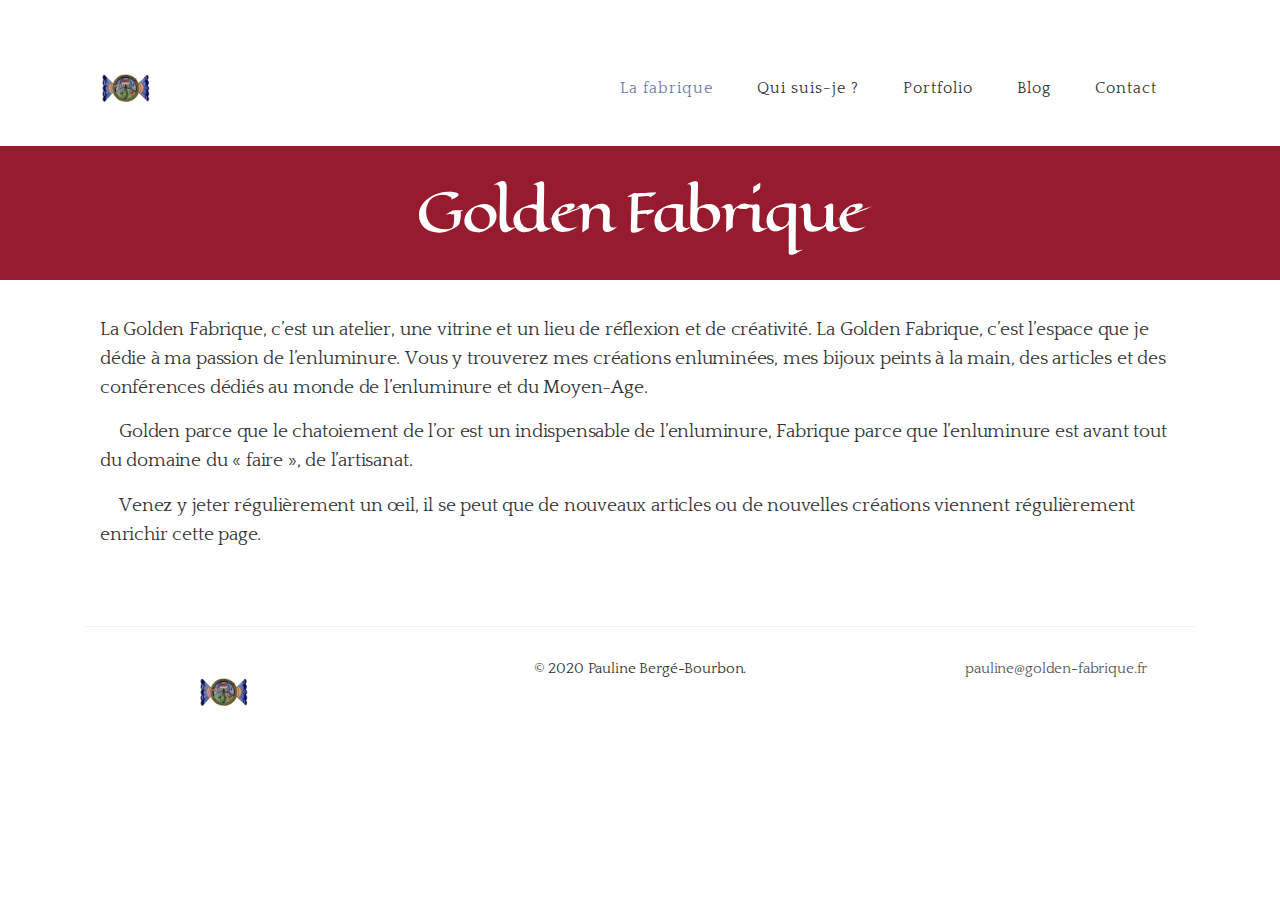
<file: index.html>
<!DOCTYPE html>
<html lang="fr">
<head>
    <meta charset="UTF-8" />
    <meta name="description" content="Pauline Bergé-Bourbon est enlumineresse, diplômée de l'Institut Supérieur Européen de l'Enluminure et du Manuscrit, elle réalise une large palette d'oeuvres sur commande." />
    <meta name="keywords" content="art enluminure manuscrit dorure dessin moyen-age bijoux" />
    <meta name="author" content="Pauline Bergé-Bourbon" />

    <title>Golden Fabrique</title>

    <link rel="stylesheet" href="https://stackpath.bootstrapcdn.com/bootstrap/4.4.1/css/bootstrap.min.css" integrity="sha384-Vkoo8x4CGsO3+Hhxv8T/Q5PaXtkKtu6ug5TOeNV6gBiFeWPGFN9MuhOf23Q9Ifjh" crossorigin="anonymous">
    <link href="https://fonts.googleapis.com/css?family=Quattrocento|Eagle+Lake&display=swap" rel="stylesheet"> 

    <link rel="stylesheet" href="resources/css/style.css" />
    <link rel="icon" type="image/png" href="resources/images/logo.png">
</head>
<body class="container-md">
    <nav class="navbar navbar-expand-lg navbar-light">
        <a href="index.html" class="navbar-brand">
            <img src="resources/images/logo.png" width="50" />
        </a>

        <button 
            class="navbar-toggler" 
            type="button" 
            data-toggle="collapse" 
            data-target="#navbarContent" 
            aria-controls="navbarContent" 
            aria-expanded="false" 
            aria-label="Toggle navigation">
            <span class="navbar-toggler-icon"></span>
        </button>

        <div class="collapse navbar-collapse" id="navbarContent">
            <ul class="navbar-nav">
                <li class="active"><a href="index.html">La fabrique</a></li>
                <li><a href="presentation.html">Qui suis-je ?</a></li>
                <li><a href="portfolio.html">Portfolio</a></li>
                <li><a href="blog.html">Blog</a></li>
                <li><a href="contact.html">Contact</a></li>
            </ul>
        </div>
    </nav>

    <section id="index" class="container">
        <h1>Golden Fabrique</h1>

        <p>
            La Golden Fabrique, c’est un atelier, une vitrine et un lieu de réflexion et de créativité. La Golden Fabrique, c’est l’espace que je dédie à ma passion de l’enluminure. Vous y trouverez mes créations enluminées, mes bijoux peints à la main, des articles et des conférences dédiés au monde de l’enluminure et du Moyen-Age.
        </p>
        <p>
            Golden parce que le chatoiement de l’or est un indispensable de l’enluminure, Fabrique parce que l’enluminure est avant tout du domaine du « faire », de l’artisanat.
        </p>
        <p>
            Venez y jeter régulièrement un œil, il se peut que de nouveaux articles ou de nouvelles créations viennent régulièrement enrichir cette page.
        </p>
    </section>

    <footer>
        <div class="container">
            <div class="row">
                <div class="col-md-3 col-sm-12">
                    <img src="resources/images/logo.png" width="50" />
                </div>

                <div class="col-md-6 col-sm-12">
                    <p>© 2020 Pauline Bergé-Bourbon.</p>
                </div>
                <div class="col-md-3 col-sm-12">
                    <p><a href="mailto:pauline@golden-fabrique.fr">pauline@golden-fabrique.fr</a></p>
                </div>
            </div>
        </div>
    </footer>

    <!-- SCRIPTS -->
    <script src="https://code.jquery.com/jquery-3.4.1.slim.min.js" integrity="sha384-J6qa4849blE2+poT4WnyKhv5vZF5SrPo0iEjwBvKU7imGFAV0wwj1yYfoRSJoZ+n" crossorigin="anonymous"></script>
    <script src="https://cdn.jsdelivr.net/npm/popper.js@1.16.0/dist/umd/popper.min.js" integrity="sha384-Q6E9RHvbIyZFJoft+2mJbHaEWldlvI9IOYy5n3zV9zzTtmI3UksdQRVvoxMfooAo" crossorigin="anonymous"></script>
    <script src="https://stackpath.bootstrapcdn.com/bootstrap/4.4.1/js/bootstrap.min.js" integrity="sha384-wfSDF2E50Y2D1uUdj0O3uMBJnjuUD4Ih7YwaYd1iqfktj0Uod8GCExl3Og8ifwB6" crossorigin="anonymous"></script>
</body>
</html>
</file>
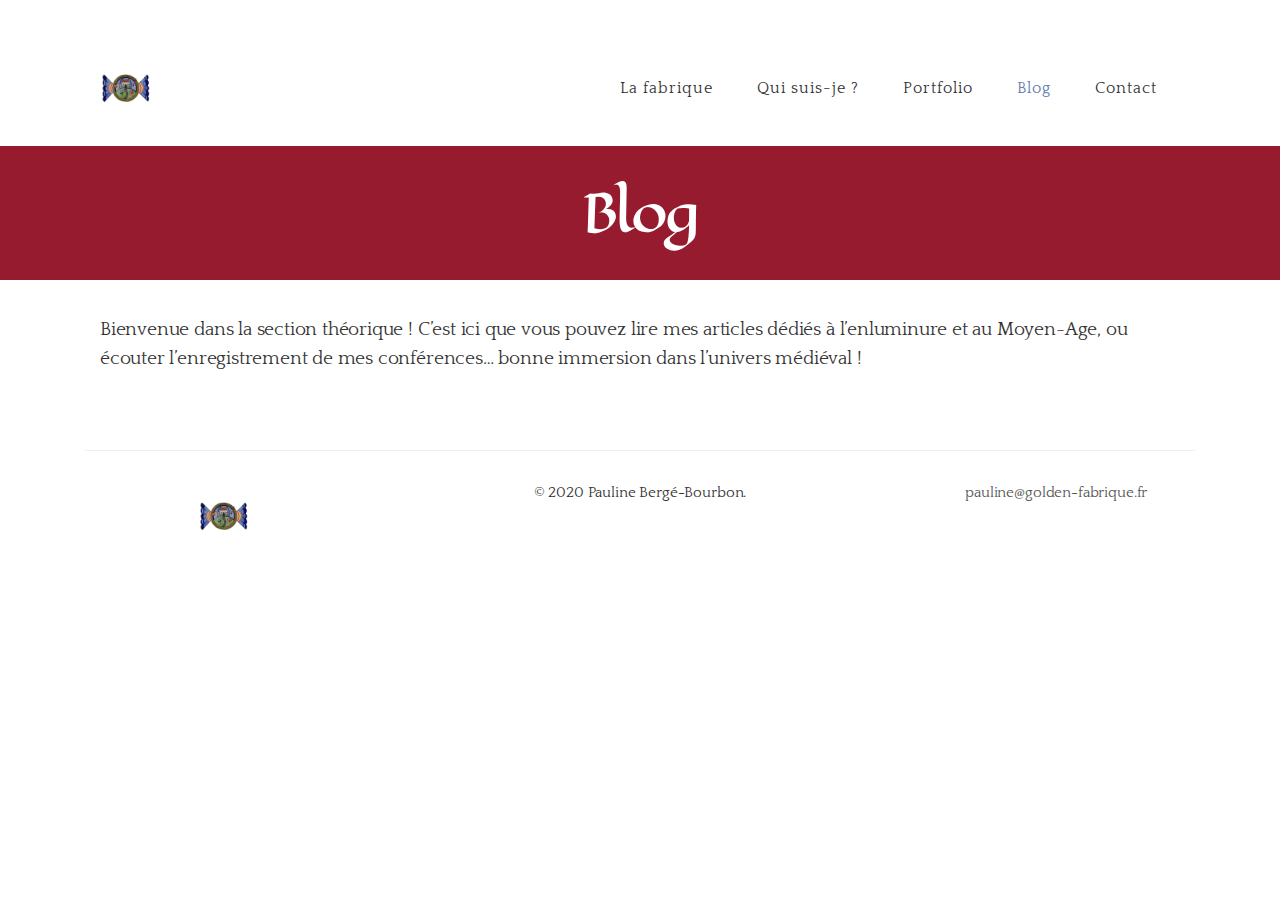
<file: blog.html>
<!DOCTYPE html>
<html lang="fr">
<head>
    <meta charset="UTF-8" />
    <meta name="description" content="Pauline Bergé-Bourbon est enlumineresse, diplômée de l'Institut Supérieur Européen de l'Enluminure et du Manuscrit, elle réalise une large palette d'oeuvres sur commande." />
    <meta name="keywords" content="art enluminure manuscrit dorure dessin moyen-age bijoux" />
    <meta name="author" content="Pauline Bergé-Bourbon" />

    <title>Golden Fabrique</title>

    <link rel="stylesheet" href="https://stackpath.bootstrapcdn.com/bootstrap/4.4.1/css/bootstrap.min.css" integrity="sha384-Vkoo8x4CGsO3+Hhxv8T/Q5PaXtkKtu6ug5TOeNV6gBiFeWPGFN9MuhOf23Q9Ifjh" crossorigin="anonymous">
    <link href="https://fonts.googleapis.com/css?family=Quattrocento|Eagle+Lake&display=swap" rel="stylesheet"> 

    <link rel="stylesheet" href="resources/css/style.css" />
    <link rel="icon" type="image/png" href="resources/images/logo.png">
</head>
<body class="container-md">
    <nav class="navbar navbar-expand-lg navbar-light">
        <a href="index.html" class="navbar-brand">
            <img src="resources/images/logo.png" width="50" />
        </a>

        <button 
            class="navbar-toggler" 
            type="button" 
            data-toggle="collapse" 
            data-target="#navbarContent" 
            aria-controls="navbarContent" 
            aria-expanded="false" 
            aria-label="Toggle navigation">
            <span class="navbar-toggler-icon"></span>
        </button>

        <div class="collapse navbar-collapse" id="navbarContent">
            <ul class="navbar-nav">
                <li><a href="index.html">La fabrique</a></li>
                <li><a href="presentation.html">Qui suis-je ?</a></li>
                <li><a href="portfolio.html">Portfolio</a></li>
                <li class="active"><a href="blog.html">Blog</a></li>
                <li><a href="contact.html">Contact</a></li>
            </ul>
        </div>
    </nav>

    <section id="index" class="container">
        <h1>Blog</h1>

        <p>
            Bienvenue dans la section théorique ! C’est ici que vous pouvez lire mes articles dédiés à l’enluminure et au Moyen-Age, ou écouter l’enregistrement de mes conférences… bonne immersion dans l’univers médiéval !
        </p>
    </section>

    <footer>
        <div class="container">
            <div class="row">
                <div class="col-md-3 col-sm-12">
                    <img src="resources/images/logo.png" width="50" />
                </div>

                <div class="col-md-6 col-sm-12">
                    <p>© 2020 Pauline Bergé-Bourbon.</p>
                </div>
                <div class="col-md-3 col-sm-12">
                    <p><a href="mailto:pauline@golden-fabrique.fr">pauline@golden-fabrique.fr</a></p>
                </div>
            </div>
        </div>
    </footer>

    <!-- SCRIPTS -->
    <script src="https://code.jquery.com/jquery-3.4.1.slim.min.js" integrity="sha384-J6qa4849blE2+poT4WnyKhv5vZF5SrPo0iEjwBvKU7imGFAV0wwj1yYfoRSJoZ+n" crossorigin="anonymous"></script>
    <script src="https://cdn.jsdelivr.net/npm/popper.js@1.16.0/dist/umd/popper.min.js" integrity="sha384-Q6E9RHvbIyZFJoft+2mJbHaEWldlvI9IOYy5n3zV9zzTtmI3UksdQRVvoxMfooAo" crossorigin="anonymous"></script>
    <script src="https://stackpath.bootstrapcdn.com/bootstrap/4.4.1/js/bootstrap.min.js" integrity="sha384-wfSDF2E50Y2D1uUdj0O3uMBJnjuUD4Ih7YwaYd1iqfktj0Uod8GCExl3Og8ifwB6" crossorigin="anonymous"></script>
</body>
</html>
</file>
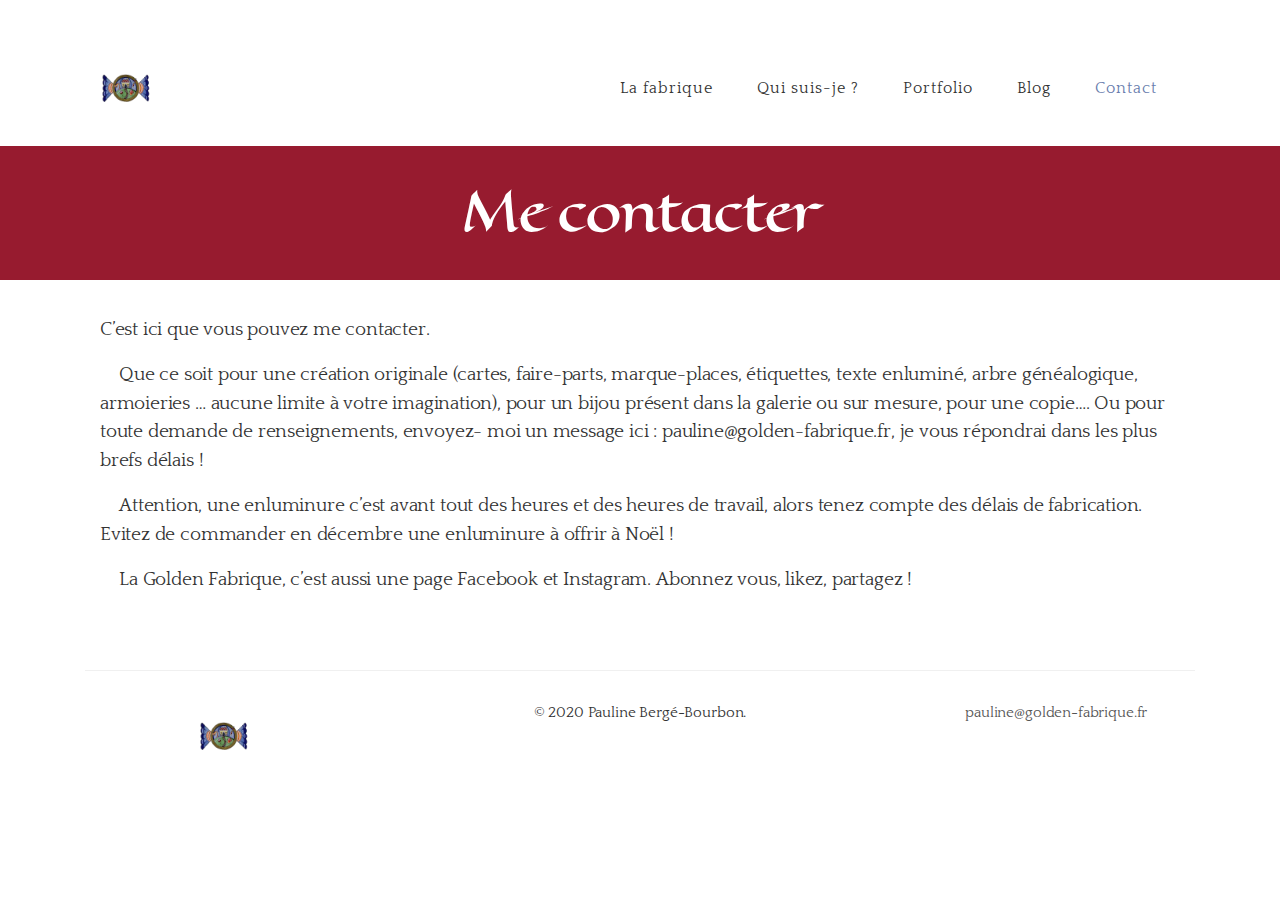
<file: contact.html>
<!DOCTYPE html>
<html lang="fr">
<head>
    <meta charset="UTF-8" />
    <meta name="description" content="Pauline Bergé-Bourbon est enlumineresse, diplômée de l'Institut Supérieur Européen de l'Enluminure et du Manuscrit, elle réalise une large palette d'oeuvres sur commande." />
    <meta name="keywords" content="art enluminure manuscrit dorure dessin moyen-age bijoux" />
    <meta name="author" content="Pauline Bergé-Bourbon" />

    <title>Golden Fabrique</title>

    <link rel="stylesheet" href="https://stackpath.bootstrapcdn.com/bootstrap/4.4.1/css/bootstrap.min.css" integrity="sha384-Vkoo8x4CGsO3+Hhxv8T/Q5PaXtkKtu6ug5TOeNV6gBiFeWPGFN9MuhOf23Q9Ifjh" crossorigin="anonymous">
    <link href="https://fonts.googleapis.com/css?family=Quattrocento|Eagle+Lake&display=swap" rel="stylesheet"> 

    <link rel="stylesheet" href="resources/css/style.css" />
    <link rel="icon" type="image/png" href="resources/images/logo.png">
</head>
<body class="container-md">
    <nav class="navbar navbar-expand-lg navbar-light">
        <a href="index.html" class="navbar-brand">
            <img src="resources/images/logo.png" width="50" />
        </a>

        <button 
            class="navbar-toggler" 
            type="button" 
            data-toggle="collapse" 
            data-target="#navbarContent" 
            aria-controls="navbarContent" 
            aria-expanded="false" 
            aria-label="Toggle navigation">
            <span class="navbar-toggler-icon"></span>
        </button>

        <div class="collapse navbar-collapse" id="navbarContent">
            <ul class="navbar-nav">
                <li><a href="index.html">La fabrique</a></li>
                <li><a href="presentation.html">Qui suis-je ?</a></li>
                <li><a href="portfolio.html">Portfolio</a></li>
                <li><a href="blog.html">Blog</a></li>
                <li class="active"><a href="contact.html">Contact</a></li>
            </ul>
        </div>
    </nav>

    <section id="index" class="container">
        <h1>Me contacter</h1>

        <p>
            C’est ici que vous pouvez me contacter.
        </p>
        <p>
            Que ce soit pour une création originale (cartes, faire-parts, marque-places, étiquettes, texte enluminé, arbre généalogique, armoieries … aucune limite à votre imagination), pour un bijou présent dans la galerie ou sur mesure, pour une copie…. Ou pour toute demande de renseignements,  envoyez- moi un message ici : pauline@golden-fabrique.fr,  je vous répondrai dans les plus brefs délais !
        </p>
        <p>
            Attention, une enluminure c’est avant tout des heures et des heures de travail, alors tenez compte des délais de fabrication. Evitez de commander en décembre une enluminure à offrir à Noël !
        </p>
        <p>
            La Golden Fabrique, c’est aussi une page Facebook et Instagram. Abonnez vous, likez, partagez !
        </p>
    </section>

    <footer>
        <div class="container">
            <div class="row">
                <div class="col-md-3 col-sm-12">
                    <img src="resources/images/logo.png" width="50" />
                </div>

                <div class="col-md-6 col-sm-12">
                    <p>© 2020 Pauline Bergé-Bourbon.</p>
                </div>
                <div class="col-md-3 col-sm-12">
                    <p><a href="mailto:pauline@golden-fabrique.fr">pauline@golden-fabrique.fr</a></p>
                </div>
            </div>
        </div>
    </footer>

    <!-- SCRIPTS -->
    <script src="https://code.jquery.com/jquery-3.4.1.slim.min.js" integrity="sha384-J6qa4849blE2+poT4WnyKhv5vZF5SrPo0iEjwBvKU7imGFAV0wwj1yYfoRSJoZ+n" crossorigin="anonymous"></script>
    <script src="https://cdn.jsdelivr.net/npm/popper.js@1.16.0/dist/umd/popper.min.js" integrity="sha384-Q6E9RHvbIyZFJoft+2mJbHaEWldlvI9IOYy5n3zV9zzTtmI3UksdQRVvoxMfooAo" crossorigin="anonymous"></script>
    <script src="https://stackpath.bootstrapcdn.com/bootstrap/4.4.1/js/bootstrap.min.js" integrity="sha384-wfSDF2E50Y2D1uUdj0O3uMBJnjuUD4Ih7YwaYd1iqfktj0Uod8GCExl3Og8ifwB6" crossorigin="anonymous"></script>
</body>
</html>
</file>
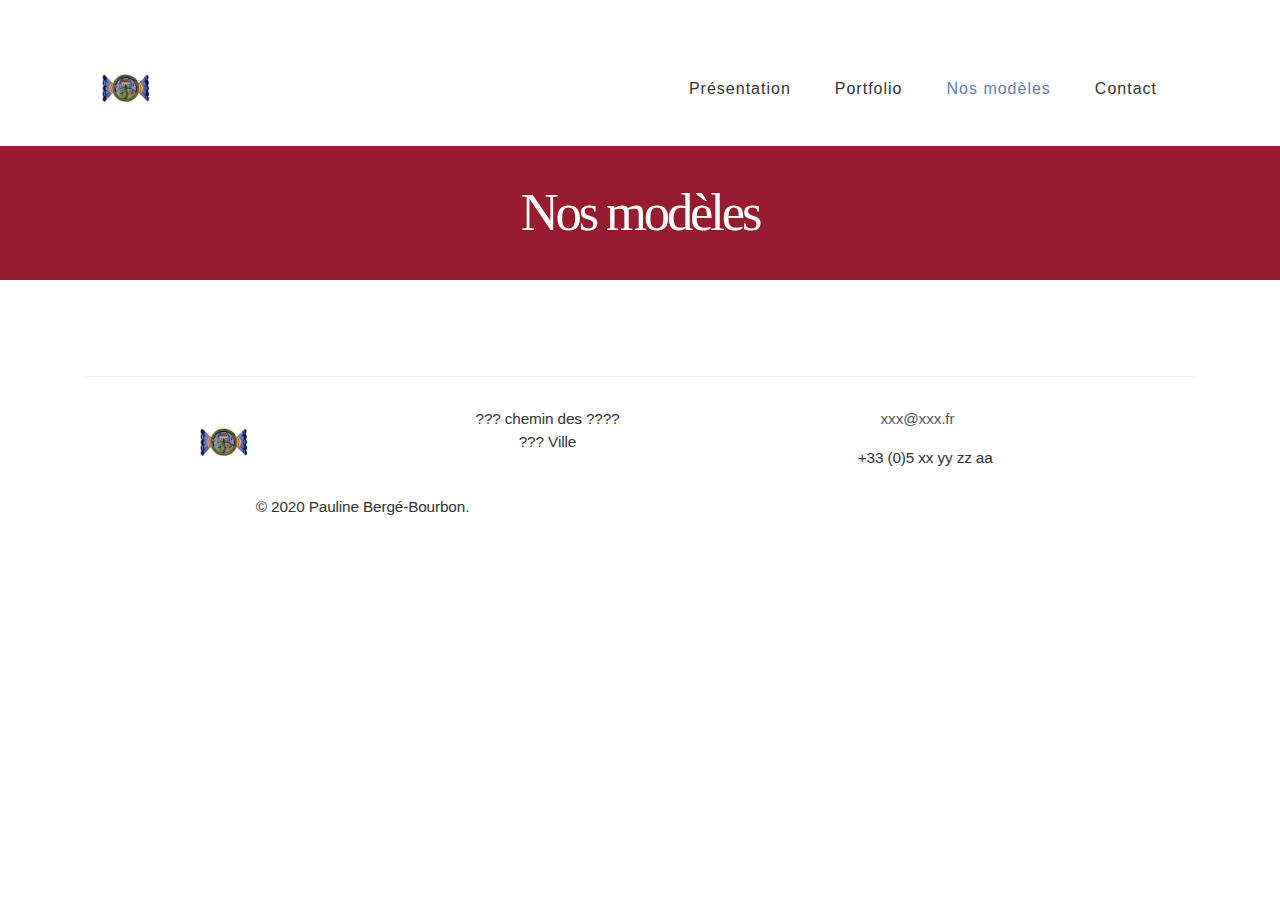
<file: modeles.html>
<!DOCTYPE html>
<html lang="fr">
<head>
    <meta charset="UTF-8" />
    <meta name="description" content="Pauline Bergé-Bourbon est enlumineresse, diplômée de l'Institut Supérieur Européen de l'Enluminure et du Manuscrit, elle réalise une large palette d'oeuvres sur commande." />
    <meta name="keywords" content="art enluminure manuscrit dorure dessin moyen-age" />
    <meta name="author" content="Pauline Bergé-Bourbon" />

    <title>Pauline Bergé-Bourbon - Artisan Enlumineur</title>

    <link rel="stylesheet" href="https://stackpath.bootstrapcdn.com/bootstrap/4.4.1/css/bootstrap.min.css" integrity="sha384-Vkoo8x4CGsO3+Hhxv8T/Q5PaXtkKtu6ug5TOeNV6gBiFeWPGFN9MuhOf23Q9Ifjh" crossorigin="anonymous">
    <link href="https://fonts.googleapis.com/css?family=Cambay|Uncial+Antiqua&display=swap" rel="stylesheet"> 

    <link rel="stylesheet" href="resources/css/style.css" />
    <link rel="icon" type="image/png" href="resources/images/logo.png">
</head>
<body class="container-md">
    <nav class="navbar navbar-expand-lg navbar-light">
        <a href="index.html" class="navbar-brand">
            <img src="resources/images/logo.png" width="50" />
        </a>

        <button 
            class="navbar-toggler" 
            type="button" 
            data-toggle="collapse" 
            data-target="#navbarContent" 
            aria-controls="navbarContent" 
            aria-expanded="false" 
            aria-label="Toggle navigation">
            <span class="navbar-toggler-icon"></span>
        </button>

        <div class="collapse navbar-collapse" id="navbarContent">
            <ul class="navbar-nav">
                <li><a href="index.html">Présentation</a></li>
                <li><a href="portfolio.html">Portfolio</a></li>
                <li class="active"><a href="modeles.html">Nos modèles</a></li>
                <li><a href="contact.html">Contact</a></li>
            </ul>
        </div>
    </nav>

    <section id="modeles" class="container">
        <h1>Nos modèles</h1>
    </section>

    <footer>
        <div class="container">
            <div class="row">

                <div class="col-md-3 col-sm-12">
                    <img src="resources/images/logo.png" width="50" />
                </div>

                <div class="col-md-4 col-sm-12">
                    <p>??? chemin des ????<br/>??? Ville</p>
                </div>

                <div class="col-md-offset-1 col-md-4 col-sm-12">
                    <p><a href="mailto:xxx@enzosandre.fr">xxx@xxx.fr</a></p>
                    <p>+33 (0)5 xx yy zz aa</p>
                </div>

                <div class="col-md-6 col-sm-12">
                    <div class="footer-copyright">
                        <p>© 2020 Pauline Bergé-Bourbon.</p>
                    </div>
                </div>
            </div>
        </div>
    </footer>

    <!-- SCRIPTS -->
    <script src="https://code.jquery.com/jquery-3.4.1.slim.min.js" integrity="sha384-J6qa4849blE2+poT4WnyKhv5vZF5SrPo0iEjwBvKU7imGFAV0wwj1yYfoRSJoZ+n" crossorigin="anonymous"></script>
    <script src="https://cdn.jsdelivr.net/npm/popper.js@1.16.0/dist/umd/popper.min.js" integrity="sha384-Q6E9RHvbIyZFJoft+2mJbHaEWldlvI9IOYy5n3zV9zzTtmI3UksdQRVvoxMfooAo" crossorigin="anonymous"></script>
    <script src="https://stackpath.bootstrapcdn.com/bootstrap/4.4.1/js/bootstrap.min.js" integrity="sha384-wfSDF2E50Y2D1uUdj0O3uMBJnjuUD4Ih7YwaYd1iqfktj0Uod8GCExl3Og8ifwB6" crossorigin="anonymous"></script>
</body>
</html>
</file>
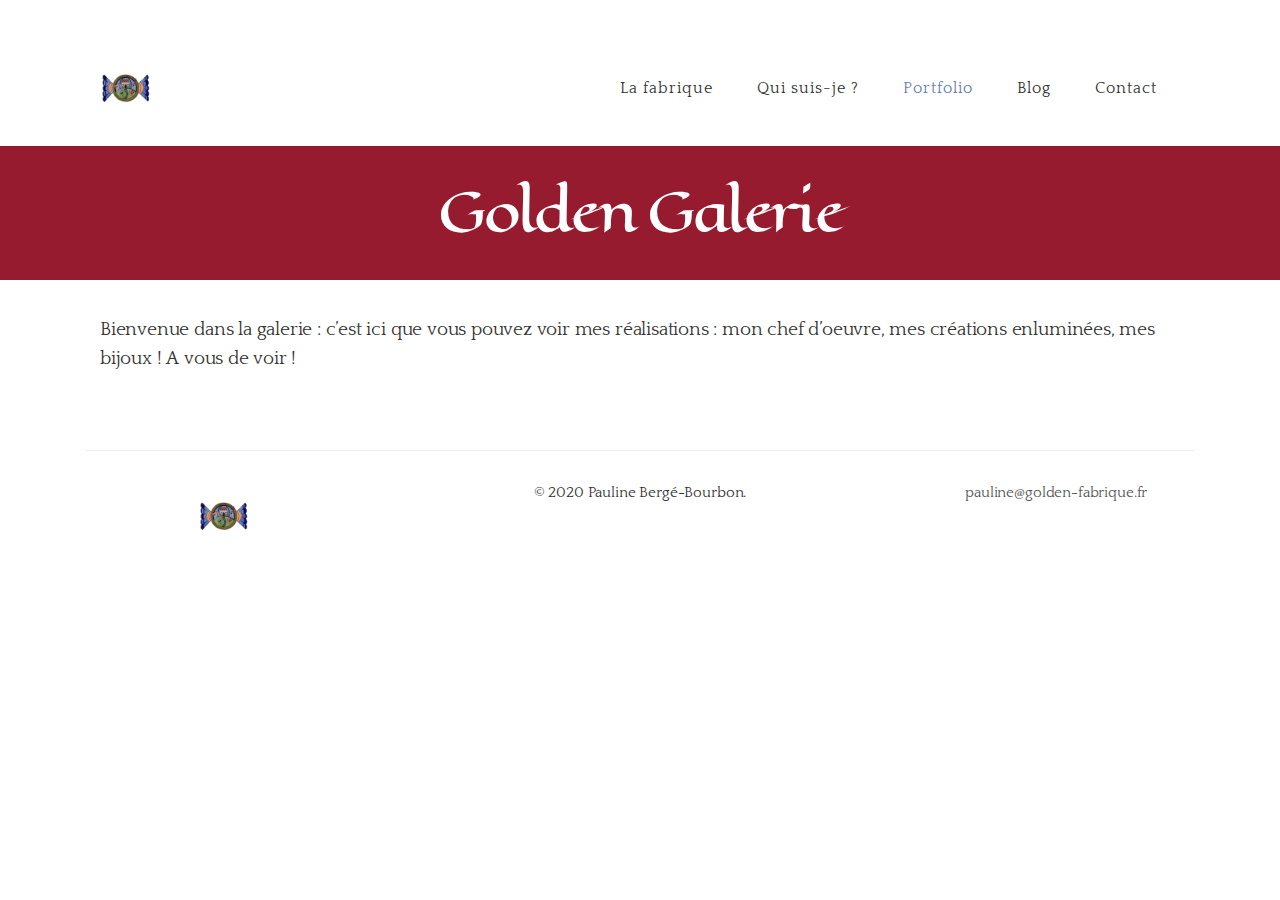
<file: portfolio.html>
<!DOCTYPE html>
<html lang="fr">
<head>
    <meta charset="UTF-8" />
    <meta name="description" content="Pauline Bergé-Bourbon est enlumineresse, diplômée de l'Institut Supérieur Européen de l'Enluminure et du Manuscrit, elle réalise une large palette d'oeuvres sur commande." />
    <meta name="keywords" content="art enluminure manuscrit dorure dessin moyen-age bijoux" />
    <meta name="author" content="Pauline Bergé-Bourbon" />

    <title>Golden Fabrique</title>

    <link rel="stylesheet" href="https://stackpath.bootstrapcdn.com/bootstrap/4.4.1/css/bootstrap.min.css" integrity="sha384-Vkoo8x4CGsO3+Hhxv8T/Q5PaXtkKtu6ug5TOeNV6gBiFeWPGFN9MuhOf23Q9Ifjh" crossorigin="anonymous">
    <link href="https://fonts.googleapis.com/css?family=Quattrocento|Eagle+Lake&display=swap" rel="stylesheet"> 

    <link rel="stylesheet" href="resources/css/style.css" />
    <link rel="icon" type="image/png" href="resources/images/logo.png">
</head>
<body class="container-md">
    <nav class="navbar navbar-expand-lg navbar-light">
        <a href="index.html" class="navbar-brand">
            <img src="resources/images/logo.png" width="50" />
        </a>

        <button 
            class="navbar-toggler" 
            type="button" 
            data-toggle="collapse" 
            data-target="#navbarContent" 
            aria-controls="navbarContent" 
            aria-expanded="false" 
            aria-label="Toggle navigation">
            <span class="navbar-toggler-icon"></span>
        </button>

        <div class="collapse navbar-collapse" id="navbarContent">
            <ul class="navbar-nav">
                <li><a href="index.html">La fabrique</a></li>
                <li><a href="presentation.html">Qui suis-je ?</a></li>
                <li class="active"><a href="portfolio.html">Portfolio</a></li>
                <li><a href="blog.html">Blog</a></li>
                <li><a href="contact.html">Contact</a></li>
            </ul>
        </div>
    </nav>

    <section id="index" class="container">
        <h1>Golden Galerie</h1>

        <p>
            Bienvenue dans la galerie : c’est ici que vous pouvez voir mes réalisations : mon chef d’oeuvre, mes créations enluminées, mes bijoux ! A vous de voir !
        </p>
    </section>

    <footer>
        <div class="container">
            <div class="row">
                <div class="col-md-3 col-sm-12">
                    <img src="resources/images/logo.png" width="50" />
                </div>

                <div class="col-md-6 col-sm-12">
                    <p>© 2020 Pauline Bergé-Bourbon.</p>
                </div>
                <div class="col-md-3 col-sm-12">
                    <p><a href="mailto:pauline@golden-fabrique.fr">pauline@golden-fabrique.fr</a></p>
                </div>
            </div>
        </div>
    </footer>

    <!-- SCRIPTS -->
    <script src="https://code.jquery.com/jquery-3.4.1.slim.min.js" integrity="sha384-J6qa4849blE2+poT4WnyKhv5vZF5SrPo0iEjwBvKU7imGFAV0wwj1yYfoRSJoZ+n" crossorigin="anonymous"></script>
    <script src="https://cdn.jsdelivr.net/npm/popper.js@1.16.0/dist/umd/popper.min.js" integrity="sha384-Q6E9RHvbIyZFJoft+2mJbHaEWldlvI9IOYy5n3zV9zzTtmI3UksdQRVvoxMfooAo" crossorigin="anonymous"></script>
    <script src="https://stackpath.bootstrapcdn.com/bootstrap/4.4.1/js/bootstrap.min.js" integrity="sha384-wfSDF2E50Y2D1uUdj0O3uMBJnjuUD4Ih7YwaYd1iqfktj0Uod8GCExl3Og8ifwB6" crossorigin="anonymous"></script>
</body>
</html>
</file>
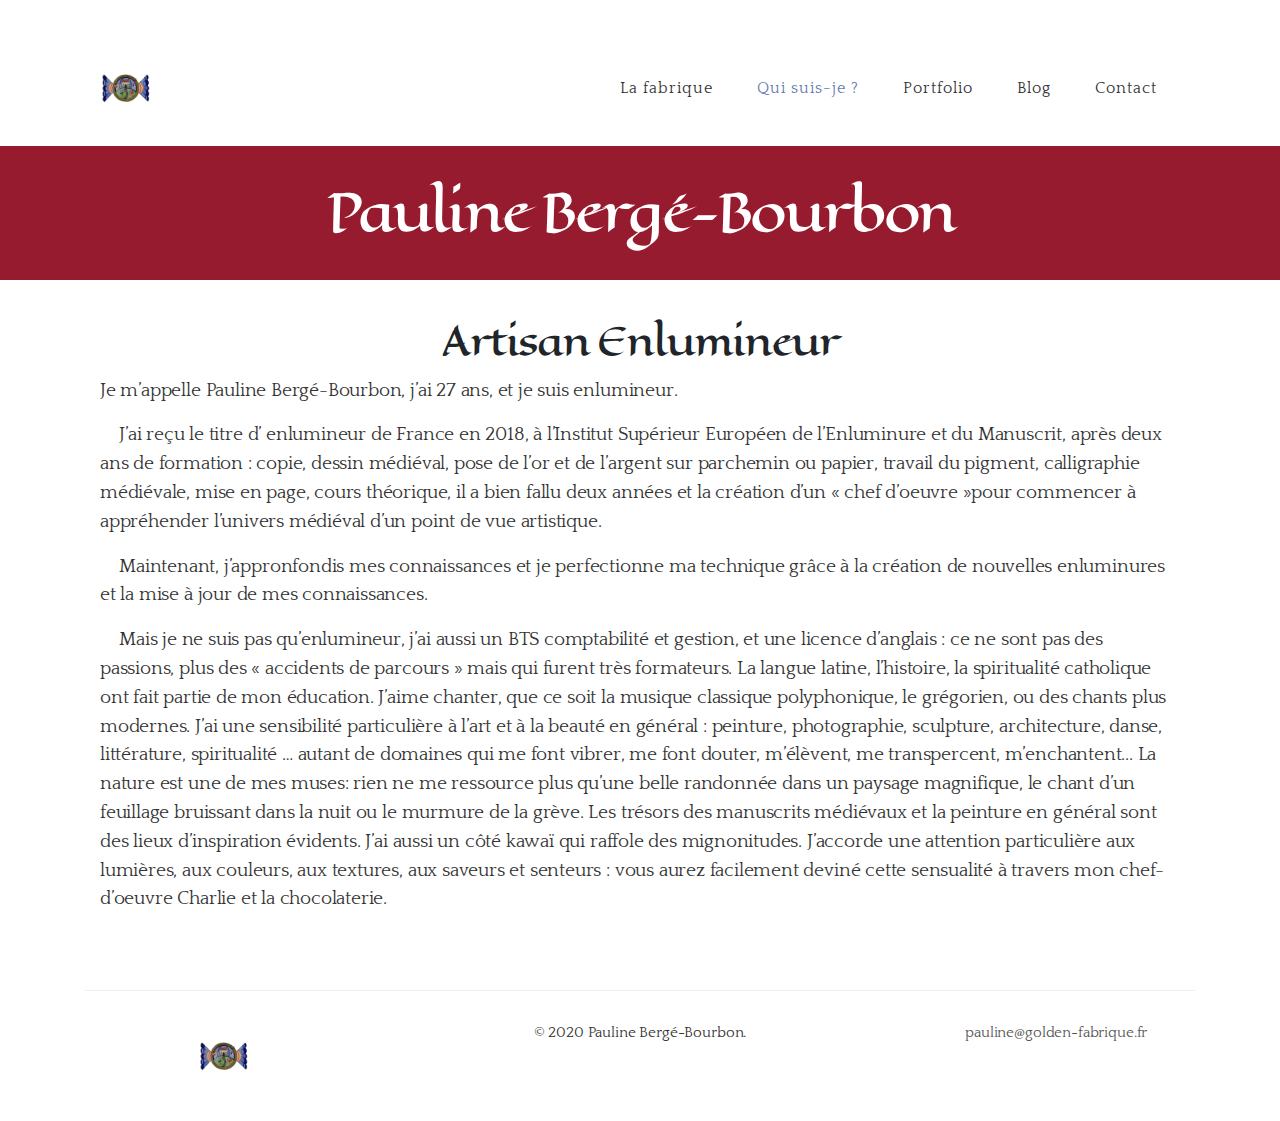
<file: presentation.html>
<!DOCTYPE html>
<html lang="fr">
<head>
    <meta charset="UTF-8" />
    <meta name="description" content="Pauline Bergé-Bourbon est enlumineresse, diplômée de l'Institut Supérieur Européen de l'Enluminure et du Manuscrit, elle réalise une large palette d'oeuvres sur commande." />
    <meta name="keywords" content="art enluminure manuscrit dorure dessin moyen-age bijoux" />
    <meta name="author" content="Pauline Bergé-Bourbon" />

    <title>Golden Fabrique</title>

    <link rel="stylesheet" href="https://stackpath.bootstrapcdn.com/bootstrap/4.4.1/css/bootstrap.min.css" integrity="sha384-Vkoo8x4CGsO3+Hhxv8T/Q5PaXtkKtu6ug5TOeNV6gBiFeWPGFN9MuhOf23Q9Ifjh" crossorigin="anonymous">
    <link href="https://fonts.googleapis.com/css?family=Quattrocento|Eagle+Lake&display=swap" rel="stylesheet"> 

    <link rel="stylesheet" href="resources/css/style.css" />
    <link rel="icon" type="image/png" href="resources/images/logo.png">
</head>
<body class="container-md">
    <nav class="navbar navbar-expand-lg navbar-light">
        <a href="index.html" class="navbar-brand">
            <img src="resources/images/logo.png" width="50" />
        </a>

        <button 
            class="navbar-toggler" 
            type="button" 
            data-toggle="collapse" 
            data-target="#navbarContent" 
            aria-controls="navbarContent" 
            aria-expanded="false" 
            aria-label="Toggle navigation">
            <span class="navbar-toggler-icon"></span>
        </button>

        <div class="collapse navbar-collapse" id="navbarContent">
            <ul class="navbar-nav">
                <li><a href="index.html">La fabrique</a></li>
                <li class="active"><a href="presentation.html">Qui suis-je ?</a></li>
                <li><a href="portfolio.html">Portfolio</a></li>
                <li><a href="blog.html">Blog</a></li>
                <li><a href="contact.html">Contact</a></li>
            </ul>
        </div>
    </nav>

    <section id="index" class="container">
        <h1>Pauline Bergé-Bourbon</h1>

        <h2 style="text-align: center;">Artisan Enlumineur</h2>

        <p>
            Je m’appelle Pauline Bergé-Bourbon, j’ai 27 ans, et je suis enlumineur.
        </p>
        <p>
            J’ai reçu le titre d’ enlumineur de France en 2018, à l’Institut Supérieur Européen de l’Enluminure et du Manuscrit, après deux ans de formation : copie, dessin médiéval, pose de l’or et de l’argent sur parchemin ou papier, travail du pigment, calligraphie médiévale, mise en page, cours théorique, il a bien fallu deux années et la création d’un « chef d’oeuvre »pour commencer à appréhender l’univers médiéval d’un point de vue artistique.
        </p>
        <p>
            Maintenant, j’appronfondis mes connaissances et je perfectionne ma technique grâce à la création de nouvelles enluminures et la mise à jour de mes connaissances.
        </p>
        <p>
            Mais je ne suis pas qu’enlumineur, j’ai aussi un BTS comptabilité et gestion, et une licence d’anglais : ce ne sont pas des passions, plus des « accidents de parcours » mais qui furent très formateurs. La langue latine, l’histoire, la spiritualité catholique ont fait partie de mon éducation.  J’aime chanter, que ce soit la musique classique polyphonique, le grégorien, ou des chants plus modernes. J’ai une sensibilité particulière à l’art et à la beauté en général : peinture, photographie, sculpture, architecture, danse, littérature, spiritualité … autant de domaines qui me font vibrer, me font douter, m’élèvent, me transpercent, m’enchantent... La nature est une de mes muses: rien ne me ressource plus qu’une belle randonnée dans un paysage magnifique, le chant d’un feuillage bruissant dans la nuit ou le murmure de la grève. Les trésors des manuscrits médiévaux et la peinture en général sont des lieux d’inspiration évidents. J’ai aussi un côté kawaï qui raffole des mignonitudes. J’accorde une attention particulière aux lumières, aux couleurs, aux textures, aux saveurs et senteurs : vous aurez facilement deviné cette sensualité à travers mon chef-d’oeuvre Charlie et la chocolaterie.
        </p>
    </section>

    <footer>
        <div class="container">
            <div class="row">
                <div class="col-md-3 col-sm-12">
                    <img src="resources/images/logo.png" width="50" />
                </div>

                <div class="col-md-6 col-sm-12">
                    <p>© 2020 Pauline Bergé-Bourbon.</p>
                </div>
                <div class="col-md-3 col-sm-12">
                    <p><a href="mailto:pauline@golden-fabrique.fr">pauline@golden-fabrique.fr</a></p>
                </div>
            </div>
        </div>
    </footer>

    <!-- SCRIPTS -->
    <script src="https://code.jquery.com/jquery-3.4.1.slim.min.js" integrity="sha384-J6qa4849blE2+poT4WnyKhv5vZF5SrPo0iEjwBvKU7imGFAV0wwj1yYfoRSJoZ+n" crossorigin="anonymous"></script>
    <script src="https://cdn.jsdelivr.net/npm/popper.js@1.16.0/dist/umd/popper.min.js" integrity="sha384-Q6E9RHvbIyZFJoft+2mJbHaEWldlvI9IOYy5n3zV9zzTtmI3UksdQRVvoxMfooAo" crossorigin="anonymous"></script>
    <script src="https://stackpath.bootstrapcdn.com/bootstrap/4.4.1/js/bootstrap.min.js" integrity="sha384-wfSDF2E50Y2D1uUdj0O3uMBJnjuUD4Ih7YwaYd1iqfktj0Uod8GCExl3Og8ifwB6" crossorigin="anonymous"></script>
</body>
</html>
</file>
<file: resources/css/style.css>
body {
    font-family: 'Quattrocento', sans-serif;
    overflow-x: hidden;
}

h1, h2, h3, h4, h5, h6 {
    font-family: 'Eagle Lake', cursive;
    font-weight: 300;
    line-height: 1.4;
    font-kerning: normal;
}

h1 {
    font-size: 3.29em;
    margin-top: -170px;
    margin-bottom: 0;
    padding: 30px 0;
    text-align: center;
    letter-spacing: -0.06em;
    background-color: #971B2F;
    color: white;
    position: absolute;
    left: 0;
    width:100%;
}

h2 {
    font-size: 2.35em;
    letter-spacing: -0.05em;
}

h3 {
    font-size: 1.68em;
    color: #111;
    letter-spacing: -0.03em;
}

p, li, dt, dd, img, blockquote {
    color: #333;
    font-size: 1.2em;
    text-rendering: optimizeLegibility;
    font-weight: 300;
    line-height: 1.5;
    letter-spacing: -0.01em;
    font-kerning: none;
}

blockquote::after {
    content: "”";
    font-size: 1.68em;
    color: #555;
}

blockquote::before {
    content: "“";
    font-size: 1.68em;
    color: #555;
}

p + p, ul + p, ol + p, blockquote {
    text-indent: 1em;
}

section {
    padding-top: 190px;
    padding-bottom: 60px;
    margin-left: auto;
    margin-right: auto;
    max-width: 80ch;
}

a {
    color: #677CAD;
    font-weight: 400;
    -o-transition: 0.5s;
    transition: 0.5s;
    text-decoration: none;
}

a:hover, a:active, a:focus {
    color: #ACB7D2;
    outline: none;
}

ul, ol {
  padding-left: 0;
  list-style-position: outside;
}

*, *:before, *:after {
    box-sizing: border-box;
}

.no-indent {
    text-indent: 0;
}

.sommaire ol {
    list-style-position: inside;
}

.sommaire a {
    color: #333;
    font-weight: 300;
    text-decoration: underline #333;
}

.sommaire span {
    font-size: 1.68em;
}

article, .sommaire {
    padding: 10px 25px;
    background-color: #F1F1F1;
    margin: 15px 0;
}

/*---------------------------------------
    Main Navigation             
-----------------------------------------*/

nav {
    margin-top: 50px;
}

nav li a {
    color: #333;
    font-size: 16px;
    letter-spacing: 1px;
    transition: all 0.4s ease-in-out;
    padding-right: 22px;
    padding-left: 22px;
}

nav li > a:hover,
nav li > a:focus {
    color: #677CAD;
    background-color: transparent;
}

nav li a:hover,
nav li.active > a {
    color: #ACB7D2;
}

nav li.active > a,
nav li.active > a:hover,
nav li.active > a:focus {
    color: #677CAD;
    background-color: transparent;
    cursor: default;
}

#navbarContent {
    justify-content: flex-end;
}

dl {
    display: flex;
    flex-wrap: wrap;
    justify-content: space-evenly;
}

dl div {
    margin: 15px;
    align-self: center;
}

dt, dd {
    display: inline-block;
    vertical-align: middle;
}

dt img {
    width: 1.5em;
}

dt img::after {
    content: " : ";
}

/*---------------------------------------
   Footer section              
-----------------------------------------*/

footer {
    border-top: 1px solid #f0f0f0;
    padding: 30px 0;
    font-size: 0.8em;
}

footer a {
    color: #555;
}

footer .footer-copyright {
    padding-top: 10px;
}

footer img {
    margin: 10px auto;
    display: block;
}

footer div p {
    text-align: center;
}
</file>
